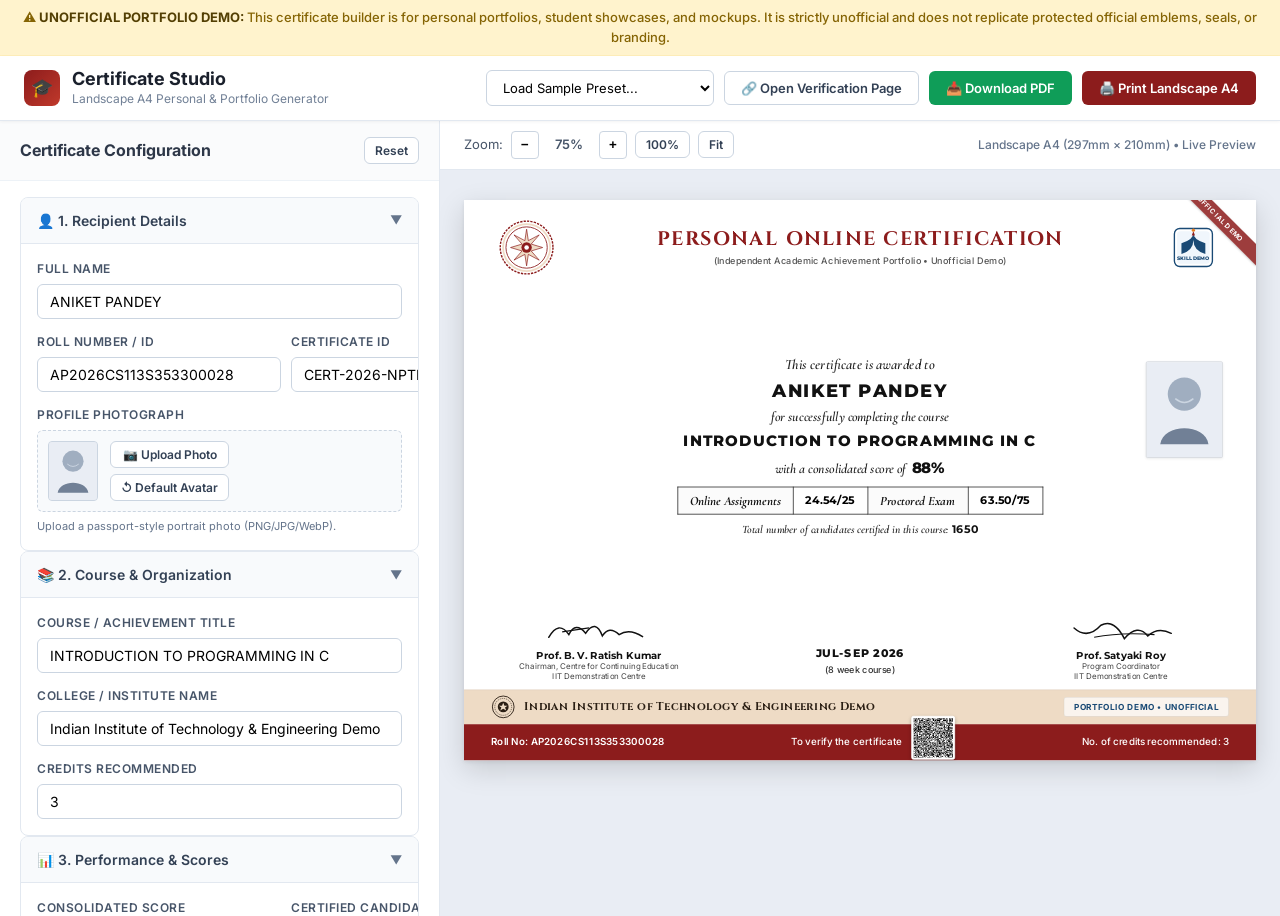
<file: index.html>
<!DOCTYPE html>
<html lang="en">
<head>
  <meta charset="UTF-8">
  <meta name="viewport" content="width=device-width, initial-scale=1.0">
  <title>Certificate Studio - Landscape A4 Personal Certificate Generator</title>
  <link rel="stylesheet" href="style.css">
  <!-- Bundled local libraries for zero external dependencies -->
  <script src="qrcode.min.js"></script>
  <script src="html2pdf.bundle.min.js"></script>
</head>
<body>

  <!-- Top Disclaimer Notice -->
  <div class="disclaimer-banner no-print">
    <span>⚠️ <strong>UNOFFICIAL PORTFOLIO DEMO:</strong> This certificate builder is for personal portfolios, student showcases, and mockups. It is strictly unofficial and does not replicate protected official emblems, seals, or branding.</span>
  </div>

  <!-- App Navigation Bar -->
  <header class="app-navbar no-print">
    <div class="brand-wrapper">
      <div class="brand-icon">🎓</div>
      <div>
        <h1 class="brand-title">Certificate Studio</h1>
        <p class="brand-subtitle">Landscape A4 Personal & Portfolio Generator</p>
      </div>
    </div>

    <div class="nav-actions">
      <select id="presetSelector" class="form-control" style="width: auto; font-size: 13px;" title="Load sample preset courses">
        <option value="" disabled selected>Load Sample Preset...</option>
        <option value="c_prog">Programming in C</option>
        <option value="data_science">Python & Machine Learning</option>
        <option value="cloud_computing">Cloud Architecture & DevOps</option>
      </select>

      <button id="openVerifyPageBtn" class="btn btn-secondary" title="Preview public verification page">
        <span>🔗 Open Verification Page</span>
      </button>

      <button id="downloadPdfBtn" class="btn btn-success" title="Download high resolution Landscape A4 PDF">
        <span>📥 Download PDF</span>
      </button>

      <button id="printCertBtn" class="btn btn-primary" title="Print in Landscape A4 layout">
        <span>🖨️ Print Landscape A4</span>
      </button>
    </div>
  </header>

  <!-- Workspace Container -->
  <main class="workspace-container">
    
    <!-- Left Sidebar: Configuration Controls -->
    <aside class="editor-sidebar no-print">
      <div class="sidebar-header">
        <h2>Certificate Configuration</h2>
        <button id="resetDefaultsBtn" class="btn btn-sm btn-secondary" title="Reset all fields to placeholders">Reset</button>
      </div>

      <div class="sidebar-content">
        <form id="certConfigForm" onsubmit="return false;">

          <!-- 1. Recipient Information -->
          <div class="accordion-group">
            <div class="accordion-title">
              <span>👤 1. Recipient Details</span>
              <span class="icon-chevron">▼</span>
            </div>
            <div class="accordion-body">
              <div class="form-group">
                <label for="fullName">Full Name</label>
                <input type="text" id="fullName" class="form-control" placeholder="e.g. ANIKET PANDEY" required>
              </div>

              <div class="form-row">
                <div class="form-group">
                  <label for="rollNo">Roll Number / ID</label>
                  <input type="text" id="rollNo" class="form-control" placeholder="e.g. AP2026CS113S353300028">
                </div>
                <div class="form-group">
                  <label for="certId">Certificate ID</label>
                  <input type="text" id="certId" class="form-control" placeholder="e.g. CERT-2026-NPTEL-98234">
                </div>
              </div>

              <div class="form-group">
                <label>Profile Photograph</label>
                <div class="photo-uploader">
                  <img id="photoThumbnail" class="photo-preview-thumbnail" alt="Thumb" src="">
                  <div class="photo-upload-actions">
                    <input type="file" id="photoFileInput" accept="image/*" style="display: none;">
                    <button type="button" class="btn btn-sm btn-secondary" onclick="document.getElementById('photoFileInput').click();">
                      📷 Upload Photo
                    </button>
                    <button type="button" id="resetPhotoBtn" class="btn btn-sm btn-secondary">
                      ↺ Default Avatar
                    </button>
                  </div>
                </div>
                <span class="form-hint">Upload a passport-style portrait photo (PNG/JPG/WebP).</span>
              </div>
            </div>
          </div>

          <!-- 2. Course & Organization -->
          <div class="accordion-group">
            <div class="accordion-title">
              <span>📚 2. Course & Organization</span>
              <span class="icon-chevron">▼</span>
            </div>
            <div class="accordion-body">
              <div class="form-group">
                <label for="courseTitle">Course / Achievement Title</label>
                <input type="text" id="courseTitle" class="form-control" placeholder="e.g. INTRODUCTION TO PROGRAMMING IN C">
              </div>

              <div class="form-group">
                <label for="collegeName">College / Institute Name</label>
                <input type="text" id="collegeName" class="form-control" placeholder="e.g. Indian Institute of Technology & Engineering Demo">
              </div>

              <div class="form-group">
                <label for="credits">Credits Recommended</label>
                <input type="text" id="credits" class="form-control" placeholder="e.g. 3">
              </div>
            </div>
          </div>

          <!-- 3. Performance & Evaluation -->
          <div class="accordion-group">
            <div class="accordion-title">
              <span>📊 3. Performance & Scores</span>
              <span class="icon-chevron">▼</span>
            </div>
            <div class="accordion-body">
              <div class="form-row">
                <div class="form-group">
                  <label for="score">Consolidated Score</label>
                  <input type="text" id="score" class="form-control" placeholder="e.g. 88%">
                </div>
                <div class="form-group">
                  <label for="certifiedCount">Certified Candidates</label>
                  <input type="text" id="certifiedCount" class="form-control" placeholder="e.g. 1650">
                </div>
              </div>

              <div class="form-row">
                <div class="form-group">
                  <label for="assignmentScore">Assignments Score</label>
                  <input type="text" id="assignmentScore" class="form-control" placeholder="e.g. 24.54/25">
                </div>
                <div class="form-group">
                  <label for="examScore">Proctored Exam Score</label>
                  <input type="text" id="examScore" class="form-control" placeholder="e.g. 63.50/75">
                </div>
              </div>
            </div>
          </div>

          <!-- 4. Session & Dates -->
          <div class="accordion-group">
            <div class="accordion-title">
              <span>📅 4. Session & Duration</span>
              <span class="icon-chevron">▼</span>
            </div>
            <div class="accordion-body">
              <div class="form-row">
                <div class="form-group">
                  <label for="sessionPeriod">Session Term</label>
                  <input type="text" id="sessionPeriod" class="form-control" placeholder="e.g. JUL-SEP 2026">
                </div>
                <div class="form-group">
                  <label for="sessionDuration">Course Duration</label>
                  <input type="text" id="sessionDuration" class="form-control" placeholder="e.g. (8 week course)">
                </div>
              </div>
            </div>
          </div>

          <!-- 5. Signatories -->
          <div class="accordion-group collapsed">
            <div class="accordion-title">
              <span>✍️ 5. Authorities & Signatures</span>
              <span class="icon-chevron">▼</span>
            </div>
            <div class="accordion-body">
              <div class="form-group">
                <label>Signatory 1 (Left: Course Mentor / Lead)</label>
                <input type="text" id="sig1Name" class="form-control" placeholder="Name" style="margin-bottom: 6px;">
                <input type="text" id="sig1Title" class="form-control" placeholder="Title" style="margin-bottom: 6px;">
                <input type="text" id="sig1Inst" class="form-control" placeholder="Department / Centre">
              </div>

              <div class="form-group" style="margin-top: 10px;">
                <label>Signatory 2 (Right: Academic Coordinator)</label>
                <input type="text" id="sig2Name" class="form-control" placeholder="Name" style="margin-bottom: 6px;">
                <input type="text" id="sig2Title" class="form-control" placeholder="Title" style="margin-bottom: 6px;">
                <input type="text" id="sig2Inst" class="form-control" placeholder="Department / Centre">
              </div>
            </div>
          </div>

          <!-- 6. QR Code & Public Hosted URL -->
          <div class="accordion-group">
            <div class="accordion-title">
              <span>📱 6. QR Code & Public Hosted Link</span>
              <span class="icon-chevron">▼</span>
            </div>
            <div class="accordion-body">
              <div class="form-group">
                <label for="targetUrl">Deployed HTTPS URL</label>
                <input type="url" id="targetUrl" class="form-control" placeholder="https://aniketpandey9570.github.io/nptel/certificate.html">
                <span class="form-hint">Enter your hosted GitHub Pages URL. The QR code dynamically encodes this target so phone cameras open your real certificate online.</span>
              </div>

              <div style="background: #f8fafc; padding: 12px; border-radius: 6px; border: 1px solid #e2e8f0; display: flex; flex-direction: column; gap: 8px;">
                <div style="font-size: 11px; font-weight: 700; color: #475569; text-transform: uppercase;">Current Verification Link:</div>
                <a id="qrLinkPreview" href="#" target="_blank" style="font-size: 11px; color: var(--accent-blue); word-break: break-all; line-height: 1.4;"></a>
                <div style="display: flex; gap: 8px; margin-top: 4px;">
                  <button type="button" id="copyLinkBtn" class="btn btn-sm btn-secondary" style="flex: 1;">
                    📋 Copy Link
                  </button>
                </div>
              </div>
            </div>
          </div>

        </form>
      </div>
    </aside>

    <!-- Main Preview Area -->
    <section class="preview-workspace">
      
      <!-- Toolbar -->
      <div class="preview-toolbar no-print">
        <div class="zoom-controls">
          <span>Zoom:</span>
          <button id="zoomOutBtn" class="zoom-btn" title="Zoom Out">−</button>
          <span id="zoomLevelDisplay" style="min-width: 44px; text-align: center; font-weight: 600;">100%</span>
          <button id="zoomInBtn" class="zoom-btn" title="Zoom In">+</button>
          <button id="zoomResetBtn" class="btn btn-sm btn-secondary" title="100% Zoom">100%</button>
          <button id="zoomFitBtn" class="btn btn-sm btn-secondary" title="Fit to Screen">Fit</button>
        </div>

        <div style="font-size: 12px; color: #64748b; font-weight: 500;">
          Landscape A4 (297mm × 210mm) • Live Preview
        </div>
      </div>

      <!-- Stage with Scalable Certificate -->
      <div class="preview-stage">
        <div id="certScaleWrapper" class="cert-scale-wrapper">
          
          <!-- ==========================================
               THE EXACT LANDSCAPE A4 CERTIFICATE CARD
               ========================================== -->
          <article id="certificateCard" class="certificate-card">
            
            <!-- Diagonal Demo Ribbon -->
            <div class="cert-demo-badge">UNOFFICIAL DEMO</div>

            <!-- Main Certificate Body -->
            <div class="cert-body">

              <!-- 1. Header with Logos & Title -->
              <header class="cert-header">
                <!-- Left Custom Academic Crest (SVG) -->
                <div class="cert-logo-left">
                  <svg viewBox="0 0 100 100" width="76" height="76" aria-label="Academic Laurel Crest">
                    <circle cx="50" cy="50" r="46" fill="none" stroke="#8c1c1c" stroke-width="2.5" stroke-dasharray="4 2"/>
                    <circle cx="50" cy="50" r="41" fill="none" stroke="#eedbc5" stroke-width="3"/>
                    <circle cx="50" cy="50" r="36" fill="#ffffff" stroke="#8c1c1c" stroke-width="1.5"/>
                    <!-- Starburst petals -->
                    <g fill="#eedbc5" stroke="#8c1c1c" stroke-width="1.2">
                      <polygon points="50,18 53,38 72,28 58,44 78,50 58,56 72,72 53,62 50,82 47,62 28,72 42,56 22,50 42,44 28,28 47,38" />
                    </g>
                    <!-- Center atom / node -->
                    <circle cx="50" cy="50" r="9" fill="#8c1c1c"/>
                    <circle cx="50" cy="50" r="4" fill="#ffffff"/>
                  </svg>
                </div>

                <!-- Center Title & Subtitle -->
                <div class="cert-header-text">
                  <h1 class="cert-main-title">PERSONAL ONLINE CERTIFICATION</h1>
                  <p class="cert-main-subtitle">(Independent Academic Achievement Portfolio • Unofficial Demo)</p>
                </div>

                <!-- Right Custom Learning Badge (SVG) -->
                <div class="cert-logo-right">
                  <svg viewBox="0 0 100 100" width="72" height="72" aria-label="Skill Achievement Badge">
                    <rect x="15" y="15" width="70" height="70" rx="10" fill="#ffffff" stroke="#1a4a75" stroke-width="2.5"/>
                    <rect x="20" y="20" width="60" height="60" rx="6" fill="#f0f6fc"/>
                    <!-- Open book & torch motif -->
                    <path d="M28 62 Q 50 55 50 36 Q 50 55 72 62 L 72 42 Q 50 35 50 24 Q 50 35 28 42 Z" fill="#1a4a75"/>
                    <path d="M50 20 L 53 28 L 47 28 Z" fill="#8c1c1c"/>
                    <circle cx="50" cy="18" r="3" fill="#e67e22"/>
                    <!-- Badge label -->
                    <text x="50" y="73" font-family="'Montserrat', sans-serif" font-size="9" font-weight="800" fill="#1a4a75" text-anchor="middle">SKILL DEMO</text>
                  </svg>
                </div>
              </header>

              <!-- 2. Candidate & Course Area -->
              <section class="cert-content-area">
                <div class="cert-text-column">
                  
                  <div class="phrase-awarded">This certificate is awarded to</div>
                  
                  <div id="certFullName" class="candidate-name">ANIKET PANDEY</div>
                  
                  <div class="phrase-completing">for successfully completing the course</div>
                  
                  <div id="certCourseTitle" class="course-title">INTRODUCTION TO PROGRAMMING IN C</div>
                  
                  <div class="phrase-score">
                    with a consolidated score of <span id="certScore" class="score-bold">88%</span>
                  </div>

                  <!-- Score Breakdown Table -->
                  <div class="cert-score-table-wrapper">
                    <table class="cert-score-table">
                      <tbody>
                        <tr>
                          <td class="label-cell">Online Assignments</td>
                          <td class="value-cell" id="certAssignmentScore">24.54/25</td>
                          <td class="label-cell">Proctored Exam</td>
                          <td class="value-cell" id="certExamScore">63.50/75</td>
                        </tr>
                      </tbody>
                    </table>
                  </div>

                  <!-- Certified Candidates -->
                  <div class="certified-count">
                    Total number of candidates certified in this course: <span id="certCertifiedCount" class="count-bold">1650</span>
                  </div>

                </div>

                <!-- Right Candidate Photo -->
                <div class="cert-photo-container">
                  <img id="certPhoto" class="cert-photo-img" src="" alt="Candidate Portrait">
                </div>
              </section>

              <!-- 3. Signatures & Session Area -->
              <section class="cert-signatures-section">
                
                <!-- Left Signatory -->
                <div class="signatory-block">
                  <div class="signatory-sig">
                    <!-- Smooth handwritten signature vector -->
                    <svg viewBox="0 0 180 50" width="160" height="46">
                      <path d="M 15 36 Q 30 10 45 32 Q 55 12 70 30 Q 85 8 95 34 Q 105 18 120 32 Q 135 22 155 35" fill="none" stroke="#111111" stroke-width="2.2" stroke-linecap="round"/>
                      <path d="M 35 28 L 75 22" fill="none" stroke="#111111" stroke-width="1.8"/>
                    </svg>
                  </div>
                  <div id="certSig1Name" class="signatory-name">Prof. B. V. Ratish Kumar</div>
                  <div id="certSig1Title" class="signatory-title">Chairman, Centre for Continuing Education</div>
                  <div id="certSig1Inst" class="signatory-inst">IIT Demonstration Centre</div>
                </div>

                <!-- Center Session Details -->
                <div class="session-block">
                  <div id="certSessionPeriod" class="session-period">JUL-SEP 2026</div>
                  <div id="certSessionDuration" class="session-duration">(8 week course)</div>
                </div>

                <!-- Right Signatory -->
                <div class="signatory-block">
                  <div class="signatory-sig">
                    <!-- Smooth handwritten signature vector -->
                    <svg viewBox="0 0 180 50" width="160" height="46">
                      <path d="M 20 22 Q 40 40 60 18 Q 80 8 95 38 Q 115 15 130 34 Q 145 20 165 30" fill="none" stroke="#111111" stroke-width="2.2" stroke-linecap="round"/>
                      <path d="M 50 36 Q 90 28 140 32" fill="none" stroke="#111111" stroke-width="1.6"/>
                    </svg>
                  </div>
                  <div id="certSig2Name" class="signatory-name">Prof. Satyaki Roy</div>
                  <div id="certSig2Title" class="signatory-title">Program Coordinator</div>
                  <div id="certSig2Inst" class="signatory-inst">IIT Demonstration Centre</div>
                </div>

              </section>

            </div>

            <!-- 4. Tan / Beige Institution Band -->
            <div class="cert-band-institution">
              <div class="inst-left">
                <div class="inst-seal">
                  <!-- Custom Seal SVG -->
                  <svg viewBox="0 0 40 40" width="32" height="32">
                    <circle cx="20" cy="20" r="18" fill="none" stroke="#2b1f14" stroke-width="1.5"/>
                    <circle cx="20" cy="20" r="14" fill="none" stroke="#2b1f14" stroke-width="1" stroke-dasharray="2 1.5"/>
                    <circle cx="20" cy="20" r="9" fill="#2b1f14"/>
                    <polygon points="20,13 22,18 27,18 23,21 25,26 20,23 15,26 17,21 13,18 18,18" fill="#eedbc5"/>
                  </svg>
                </div>
                <div id="certCollegeName" class="inst-name">Indian Institute of Technology & Engineering Demo</div>
              </div>

              <div class="inst-badge-right">
                <span class="inst-badge-text">PORTFOLIO DEMO • UNOFFICIAL</span>
              </div>
            </div>

            <!-- 5. Deep Maroon / Crimson Footer Band -->
            <footer class="cert-band-footer">
              <div id="certRollNo" class="footer-left-roll">Roll No: AP2026CS113S353300028</div>

              <div class="footer-center-qr-group">
                <span class="verify-label">To verify the certificate</span>
                <!-- High-contrast real QR Code -->
                <div id="certQrCode" class="qr-code-box" title="Scan to verify online"></div>
              </div>

              <div id="certCredits" class="footer-right-credits">No. of credits recommended: 3</div>
            </footer>

          </article>
          <!-- END CERTIFICATE CARD -->

        </div>
      </div>

    </section>

  </main>

  <!-- Modal for inspecting QR Code & link -->
  <div id="qrModal" class="modal-overlay no-print">
    <div class="modal-card">
      <div class="modal-header">
        <h3>Public Verification Link & QR Code</h3>
        <button id="modalCloseBtn" class="modal-close-btn">&times;</button>
      </div>
      <div class="modal-body">
        <p style="font-size: 13px; color: #475569;">
          This real QR code encodes the public HTTPS URL to your hosted certificate webpage. When scanned using any smartphone camera, it opens your verified certificate online.
        </p>
        <div style="background: #f1f5f9; padding: 10px; border-radius: 6px; font-size: 12px; word-break: break-all; font-family: monospace;">
          <span id="modalUrlDisplay"></span>
        </div>
        <p style="font-size: 12px; color: #059669; font-weight: 600;">
          ✓ Fully printable on Landscape A4 with high contrast (300 DPI ready).
        </p>
      </div>
    </div>
  </div>

  <script src="script.js"></script>
</body>
</html>
</file>
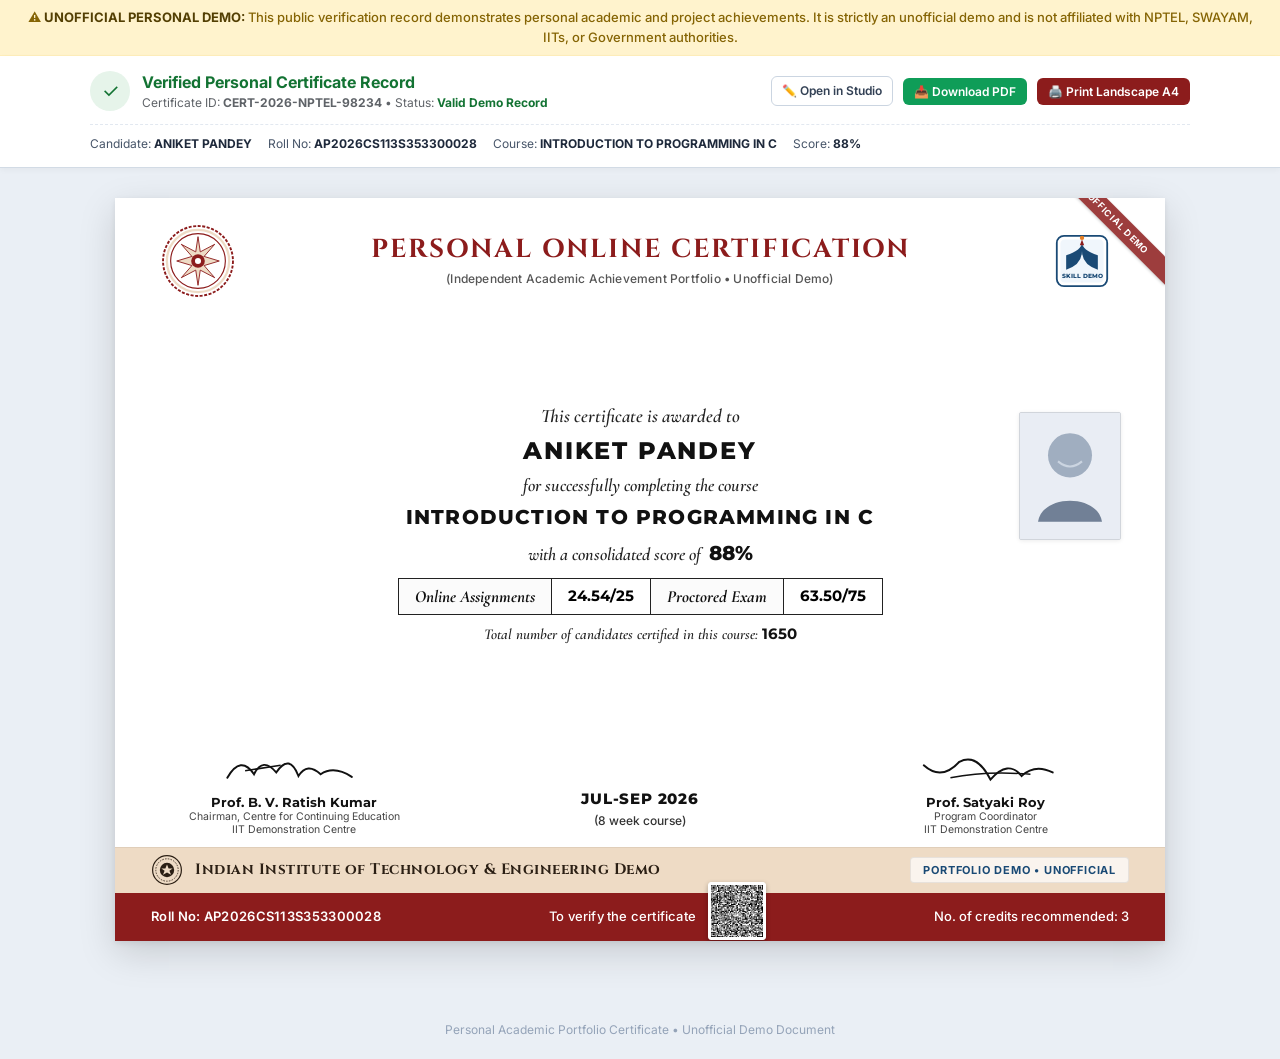
<file: certificate.html>
<!DOCTYPE html>
<html lang="en">
<head>
  <meta charset="UTF-8">
  <meta name="viewport" content="width=device-width, initial-scale=1.0">
  <title>Certificate Verification - Academic Portfolio Record</title>
  <link rel="stylesheet" href="style.css">
  <!-- Bundled local libraries for zero external dependencies -->
  <script src="qrcode.min.js"></script>
  <script src="html2pdf.bundle.min.js"></script>
</head>
<body class="standalone-body">

  <!-- Disclaimer Banner -->
  <div class="disclaimer-banner no-print">
    <span>⚠️ <strong>UNOFFICIAL PERSONAL DEMO:</strong> This public verification record demonstrates personal academic and project achievements. It is strictly an unofficial demo and is not affiliated with NPTEL, SWAYAM, IITs, or Government authorities.</span>
  </div>

  <!-- Verification Header Bar -->
  <header class="verification-banner no-print">
    <div class="verification-status-row">
      
      <div class="status-indicator">
        <div class="status-badge-icon">✓</div>
        <div>
          <h2 class="status-title">Verified Personal Certificate Record</h2>
          <p class="status-subtitle">
            Certificate ID: <strong id="metaCertId">CERT-2026-NPTEL-98234</strong> • Status: <span style="color:#137333; font-weight:700;">Valid Demo Record</span>
          </p>
        </div>
      </div>

      <div style="display: flex; gap: 10px; align-items: center; flex-wrap: wrap;">
        <a href="index.html" class="btn btn-secondary btn-sm" title="Open the certificate editor">
          <span>✏️ Open in Studio</span>
        </a>
        <button id="standaloneDownloadBtn" class="btn btn-success btn-sm" title="Download Landscape A4 PDF">
          <span>📥 Download PDF</span>
        </button>
        <button id="standalonePrintBtn" class="btn btn-primary btn-sm" title="Print in Landscape A4 layout">
          <span>🖨️ Print Landscape A4</span>
        </button>
      </div>

    </div>

    <!-- Quick Meta Information Pills -->
    <div style="max-width: 1100px; margin: 12px auto 0 auto; display: flex; gap: 16px; flex-wrap: wrap; font-size: 12px; color: #475569; padding-top: 10px; border-top: 1px dashed #e2e8f0;">
      <div>Candidate: <strong id="metaFullName" style="color:#1e293b;">ANIKET PANDEY</strong></div>
      <div>Roll No: <strong id="metaRollNo" style="color:#1e293b;">AP2026CS113S353300028</strong></div>
      <div>Course: <strong id="metaCourse" style="color:#1e293b;">INTRODUCTION TO PROGRAMMING IN C</strong></div>
      <div>Score: <strong id="metaScore" style="color:#1e293b;">88%</strong></div>
    </div>
  </header>

  <!-- Certificate Viewport -->
  <main class="standalone-cert-viewport">
    <div id="certScaleWrapper" class="cert-scale-wrapper">
      
      <!-- ==========================================
           THE EXACT LANDSCAPE A4 CERTIFICATE CARD
           ========================================== -->
      <article id="certificateCard" class="certificate-card">
        
        <!-- Diagonal Demo Ribbon -->
        <div class="cert-demo-badge">UNOFFICIAL DEMO</div>

        <!-- Main Certificate Body -->
        <div class="cert-body">

          <!-- 1. Header with Logos & Title -->
          <header class="cert-header">
            <!-- Left Custom Academic Crest (SVG) -->
            <div class="cert-logo-left">
              <svg viewBox="0 0 100 100" width="76" height="76" aria-label="Academic Laurel Crest">
                <circle cx="50" cy="50" r="46" fill="none" stroke="#8c1c1c" stroke-width="2.5" stroke-dasharray="4 2"/>
                <circle cx="50" cy="50" r="41" fill="none" stroke="#eedbc5" stroke-width="3"/>
                <circle cx="50" cy="50" r="36" fill="#ffffff" stroke="#8c1c1c" stroke-width="1.5"/>
                <g fill="#eedbc5" stroke="#8c1c1c" stroke-width="1.2">
                  <polygon points="50,18 53,38 72,28 58,44 78,50 58,56 72,72 53,62 50,82 47,62 28,72 42,56 22,50 42,44 28,28 47,38" />
                </g>
                <circle cx="50" cy="50" r="9" fill="#8c1c1c"/>
                <circle cx="50" cy="50" r="4" fill="#ffffff"/>
              </svg>
            </div>

            <!-- Center Title & Subtitle -->
            <div class="cert-header-text">
              <h1 class="cert-main-title">PERSONAL ONLINE CERTIFICATION</h1>
              <p class="cert-main-subtitle">(Independent Academic Achievement Portfolio • Unofficial Demo)</p>
            </div>

            <!-- Right Custom Learning Badge (SVG) -->
            <div class="cert-logo-right">
              <svg viewBox="0 0 100 100" width="72" height="72" aria-label="Skill Achievement Badge">
                <rect x="15" y="15" width="70" height="70" rx="10" fill="#ffffff" stroke="#1a4a75" stroke-width="2.5"/>
                <rect x="20" y="20" width="60" height="60" rx="6" fill="#f0f6fc"/>
                <path d="M28 62 Q 50 55 50 36 Q 50 55 72 62 L 72 42 Q 50 35 50 24 Q 50 35 28 42 Z" fill="#1a4a75"/>
                <path d="M50 20 L 53 28 L 47 28 Z" fill="#8c1c1c"/>
                <circle cx="50" cy="18" r="3" fill="#e67e22"/>
                <text x="50" y="73" font-family="'Montserrat', sans-serif" font-size="9" font-weight="800" fill="#1a4a75" text-anchor="middle">SKILL DEMO</text>
              </svg>
            </div>
          </header>

          <!-- 2. Candidate & Course Area -->
          <section class="cert-content-area">
            <div class="cert-text-column">
              
              <div class="phrase-awarded">This certificate is awarded to</div>
              
              <div id="certFullName" class="candidate-name">ANIKET PANDEY</div>
              
              <div class="phrase-completing">for successfully completing the course</div>
              
              <div id="certCourseTitle" class="course-title">INTRODUCTION TO PROGRAMMING IN C</div>
              
              <div class="phrase-score">
                with a consolidated score of <span id="certScore" class="score-bold">88%</span>
              </div>

              <!-- Score Breakdown Table -->
              <div class="cert-score-table-wrapper">
                <table class="cert-score-table">
                  <tbody>
                    <tr>
                      <td class="label-cell">Online Assignments</td>
                      <td class="value-cell" id="certAssignmentScore">24.54/25</td>
                      <td class="label-cell">Proctored Exam</td>
                      <td class="value-cell" id="certExamScore">63.50/75</td>
                    </tr>
                  </tbody>
                </table>
              </div>

              <!-- Certified Candidates -->
              <div class="certified-count">
                Total number of candidates certified in this course: <span id="certCertifiedCount" class="count-bold">1650</span>
              </div>

            </div>

            <!-- Right Candidate Photo -->
            <div class="cert-photo-container">
              <img id="certPhoto" class="cert-photo-img" src="" alt="Candidate Portrait">
            </div>
          </section>

          <!-- 3. Signatures & Session Area -->
          <section class="cert-signatures-section">
            
            <!-- Left Signatory -->
            <div class="signatory-block">
              <div class="signatory-sig">
                <svg viewBox="0 0 180 50" width="160" height="46">
                  <path d="M 15 36 Q 30 10 45 32 Q 55 12 70 30 Q 85 8 95 34 Q 105 18 120 32 Q 135 22 155 35" fill="none" stroke="#111111" stroke-width="2.2" stroke-linecap="round"/>
                  <path d="M 35 28 L 75 22" fill="none" stroke="#111111" stroke-width="1.8"/>
                </svg>
              </div>
              <div id="certSig1Name" class="signatory-name">Prof. B. V. Ratish Kumar</div>
              <div id="certSig1Title" class="signatory-title">Chairman, Centre for Continuing Education</div>
              <div id="certSig1Inst" class="signatory-inst">IIT Demonstration Centre</div>
            </div>

            <!-- Center Session Details -->
            <div class="session-block">
              <div id="certSessionPeriod" class="session-period">JUL-SEP 2026</div>
              <div id="certSessionDuration" class="session-duration">(8 week course)</div>
            </div>

            <!-- Right Signatory -->
            <div class="signatory-block">
              <div class="signatory-sig">
                <svg viewBox="0 0 180 50" width="160" height="46">
                  <path d="M 20 22 Q 40 40 60 18 Q 80 8 95 38 Q 115 15 130 34 Q 145 20 165 30" fill="none" stroke="#111111" stroke-width="2.2" stroke-linecap="round"/>
                  <path d="M 50 36 Q 90 28 140 32" fill="none" stroke="#111111" stroke-width="1.6"/>
                </svg>
              </div>
              <div id="certSig2Name" class="signatory-name">Prof. Satyaki Roy</div>
              <div id="certSig2Title" class="signatory-title">Program Coordinator</div>
              <div id="certSig2Inst" class="signatory-inst">IIT Demonstration Centre</div>
            </div>

          </section>

        </div>

        <!-- 4. Tan / Beige Institution Band -->
        <div class="cert-band-institution">
          <div class="inst-left">
            <div class="inst-seal">
              <svg viewBox="0 0 40 40" width="32" height="32">
                <circle cx="20" cy="20" r="18" fill="none" stroke="#2b1f14" stroke-width="1.5"/>
                <circle cx="20" cy="20" r="14" fill="none" stroke="#2b1f14" stroke-width="1" stroke-dasharray="2 1.5"/>
                <circle cx="20" cy="20" r="9" fill="#2b1f14"/>
                <polygon points="20,13 22,18 27,18 23,21 25,26 20,23 15,26 17,21 13,18 18,18" fill="#eedbc5"/>
              </svg>
            </div>
            <div id="certCollegeName" class="inst-name">Indian Institute of Technology & Engineering Demo</div>
          </div>

          <div class="inst-badge-right">
            <span class="inst-badge-text">PORTFOLIO DEMO • UNOFFICIAL</span>
          </div>
        </div>

        <!-- 5. Deep Maroon / Crimson Footer Band -->
        <footer class="cert-band-footer">
          <div id="certRollNo" class="footer-left-roll">Roll No: AP2026CS113S353300028</div>

          <div class="footer-center-qr-group">
            <span class="verify-label">To verify the certificate</span>
            <div id="certQrCode" class="qr-code-box"></div>
          </div>

          <div id="certCredits" class="footer-right-credits">No. of credits recommended: 3</div>
        </footer>

      </article>

    </div>
  </main>

  <footer class="footer-credit-note no-print" style="text-align: center; padding: 20px; font-size: 12px; color: #94a3b8;">
    Personal Academic Portfolio Certificate • Unofficial Demo Document
  </footer>

  <script src="script.js"></script>
</body>
</html>
</file>
<file: style.css>
/* ==========================================================================
   Certificate Studio & Landscape A4 Certificate Stylesheet
   Designed for Unofficial Personal Portfolio / Demo Certificates
   ========================================================================== */

@import url('https://fonts.googleapis.com/css2?family=Cinzel:wght@600;700;800&family=Cormorant+Garamond:ital,wght@1,500;1,600;1,700&family=Montserrat:wght@400;500;600;700;800&family=Inter:wght@400;500;600;700&display=swap');

:root {
  --primary-maroon: #8c1c1c;
  --maroon-dark: #6e1212;
  --maroon-light: #ab2828;
  --band-tan: #eedbc5;
  --band-tan-light: #f7ede0;
  --text-dark: #1f1f1f;
  --text-muted: #555555;
  --border-dark: #222222;
  --bg-app: #f1f4f9;
  --bg-surface: #ffffff;
  --accent-blue: #1a73e8;
  --accent-green: #0f9d58;
  --sidebar-width: 440px;
  --cert-width: 1050px;
  --cert-height: 742.5px; /* 1050 / 1.4142 Landscape A4 ratio */
}

*, *::before, *::after {
  box-sizing: border-box;
  margin: 0;
  padding: 0;
}

body {
  font-family: 'Inter', -apple-system, BlinkMacSystemFont, "Segoe UI", Roboto, sans-serif;
  background-color: var(--bg-app);
  color: var(--text-dark);
  line-height: 1.5;
  -webkit-font-smoothing: antialiased;
}

/* --------------------------------------------------------------------------
   App Header & Disclaimer Bar
   -------------------------------------------------------------------------- */
.disclaimer-banner {
  background: #fff3cd;
  color: #856404;
  border-bottom: 1px solid #ffeeba;
  padding: 8px 16px;
  font-size: 13px;
  text-align: center;
  display: flex;
  align-items: center;
  justify-content: center;
  gap: 8px;
  font-weight: 500;
}
.disclaimer-banner strong {
  color: #533f03;
}

.app-navbar {
  background: #ffffff;
  border-bottom: 1px solid #e2e8f0;
  padding: 12px 24px;
  display: flex;
  align-items: center;
  justify-content: space-between;
  position: sticky;
  top: 0;
  z-index: 50;
  box-shadow: 0 1px 3px rgba(0,0,0,0.05);
}

.brand-wrapper {
  display: flex;
  align-items: center;
  gap: 12px;
}
.brand-icon {
  width: 36px;
  height: 36px;
  background: linear-gradient(135deg, var(--primary-maroon), #c0392b);
  border-radius: 8px;
  display: flex;
  align-items: center;
  justify-content: center;
  color: white;
  font-weight: 800;
  font-size: 18px;
}
.brand-title {
  font-size: 18px;
  font-weight: 700;
  color: #1a202c;
  line-height: 1.2;
}
.brand-subtitle {
  font-size: 12px;
  color: #718096;
}

.nav-actions {
  display: flex;
  align-items: center;
  gap: 10px;
}

/* --------------------------------------------------------------------------
   Main Workspace Layout
   -------------------------------------------------------------------------- */
.workspace-container {
  display: flex;
  height: calc(100vh - 105px);
  overflow: hidden;
}

/* Sidebar Editor */
.editor-sidebar {
  width: var(--sidebar-width);
  min-width: 380px;
  max-width: 500px;
  background: #ffffff;
  border-right: 1px solid #e2e8f0;
  height: 100%;
  overflow-y: auto;
  display: flex;
  flex-direction: column;
}

.sidebar-header {
  padding: 16px 20px;
  border-bottom: 1px solid #edf2f7;
  display: flex;
  justify-content: space-between;
  align-items: center;
  background: #fafbfc;
}
.sidebar-header h2 {
  font-size: 16px;
  font-weight: 700;
  color: #2d3748;
}

.sidebar-content {
  padding: 16px 20px 80px 20px;
  display: flex;
  flex-direction: column;
  gap: 20px;
}

.accordion-group {
  border: 1px solid #e2e8f0;
  border-radius: 8px;
  background: #ffffff;
  overflow: hidden;
}

.accordion-title {
  padding: 12px 16px;
  background: #f8fafc;
  font-size: 14px;
  font-weight: 600;
  color: #334155;
  cursor: pointer;
  display: flex;
  justify-content: space-between;
  align-items: center;
  user-select: none;
  border-bottom: 1px solid #e2e8f0;
}
.accordion-title:hover {
  background: #f1f5f9;
}
.accordion-title .icon-chevron {
  transition: transform 0.2s ease;
  font-size: 12px;
  color: #64748b;
}
.accordion-group.collapsed .accordion-body {
  display: none;
}
.accordion-group.collapsed .icon-chevron {
  transform: rotate(-90deg);
}

.accordion-body {
  padding: 16px;
  display: flex;
  flex-direction: column;
  gap: 14px;
}

.form-group {
  display: flex;
  flex-direction: column;
  gap: 6px;
}
.form-group label {
  font-size: 12px;
  font-weight: 600;
  color: #475569;
  text-transform: uppercase;
  letter-spacing: 0.5px;
}
.form-control {
  padding: 8px 12px;
  border: 1px solid #cbd5e1;
  border-radius: 6px;
  font-size: 14px;
  font-family: inherit;
  transition: border-color 0.15s, box-shadow 0.15s;
  background: #ffffff;
}
.form-control:focus {
  outline: none;
  border-color: var(--accent-blue);
  box-shadow: 0 0 0 3px rgba(26,115,232,0.15);
}
.form-hint {
  font-size: 11px;
  color: #64748b;
}

.form-row {
  display: grid;
  grid-template-columns: 1fr 1fr;
  gap: 10px;
}

/* Photo upload area */
.photo-uploader {
  display: flex;
  gap: 12px;
  align-items: center;
  background: #f8fafc;
  padding: 10px;
  border-radius: 6px;
  border: 1px dashed #cbd5e1;
}
.photo-preview-thumbnail {
  width: 50px;
  height: 60px;
  object-fit: cover;
  border-radius: 4px;
  border: 1px solid #cbd5e1;
  background: #e2e8f0;
}
.photo-upload-actions {
  display: flex;
  flex-direction: column;
  gap: 6px;
}

/* Buttons */
.btn {
  display: inline-flex;
  align-items: center;
  justify-content: center;
  gap: 8px;
  padding: 8px 16px;
  font-size: 13px;
  font-weight: 600;
  border-radius: 6px;
  border: 1px solid transparent;
  cursor: pointer;
  transition: all 0.15s ease;
  text-decoration: none;
  font-family: inherit;
}
.btn-sm {
  padding: 5px 10px;
  font-size: 12px;
}
.btn-primary {
  background: var(--primary-maroon);
  color: #ffffff;
}
.btn-primary:hover {
  background: var(--maroon-dark);
}
.btn-secondary {
  background: #ffffff;
  border-color: #cbd5e1;
  color: #334155;
}
.btn-secondary:hover {
  background: #f1f5f9;
  border-color: #94a3b8;
}
.btn-outline-primary {
  background: transparent;
  border-color: var(--primary-maroon);
  color: var(--primary-maroon);
}
.btn-outline-primary:hover {
  background: #fdf2f2;
}
.btn-success {
  background: var(--accent-green);
  color: white;
}
.btn-success:hover {
  background: #0b8043;
}

/* --------------------------------------------------------------------------
   Preview Workspace Stage
   -------------------------------------------------------------------------- */
.preview-workspace {
  flex: 1;
  height: 100%;
  display: flex;
  flex-direction: column;
  background: #e9edf4;
  overflow: hidden;
  position: relative;
}

.preview-toolbar {
  padding: 10px 24px;
  background: #ffffff;
  border-bottom: 1px solid #e2e8f0;
  display: flex;
  align-items: center;
  justify-content: space-between;
  flex-shrink: 0;
}
.zoom-controls {
  display: flex;
  align-items: center;
  gap: 8px;
  font-size: 13px;
  color: #475569;
}
.zoom-btn {
  width: 28px;
  height: 28px;
  border-radius: 4px;
  border: 1px solid #cbd5e1;
  background: #fff;
  cursor: pointer;
  font-weight: bold;
}
.zoom-btn:hover {
  background: #f1f5f9;
}

.preview-stage {
  flex: 1;
  overflow: auto;
  padding: 30px;
  display: flex;
  justify-content: center;
  align-items: flex-start;
}

.cert-scale-wrapper {
  transform-origin: top center;
  transition: transform 0.2s ease;
  margin: 0 auto;
}

/* ==========================================================================
   THE CERTIFICATE CARD - EXACT LANDSCAPE A4 REPLICATION
   ========================================================================== */
.certificate-card {
  width: var(--cert-width);
  height: var(--cert-height);
  background-color: #ffffff;
  color: var(--text-dark);
  position: relative;
  box-shadow: 0 12px 35px rgba(0, 0, 0, 0.15), 0 2px 6px rgba(0, 0, 0, 0.08);
  display: flex;
  flex-direction: column;
  justify-content: space-between;
  overflow: hidden;
  box-sizing: border-box;
  user-select: text;
}

/* Subtle corner demo ribbon */
.cert-demo-badge {
  position: absolute;
  top: 10px;
  right: -32px;
  background: rgba(140, 28, 28, 0.85);
  color: #ffffff;
  font-size: 9px;
  font-weight: 700;
  letter-spacing: 0.8px;
  padding: 3px 36px;
  transform: rotate(45deg);
  text-transform: uppercase;
  z-index: 20;
  box-shadow: 0 1px 3px rgba(0,0,0,0.2);
}

/* Main Certificate Body Padding */
.cert-body {
  padding: 24px 44px 10px 44px;
  flex: 1;
  display: flex;
  flex-direction: column;
  justify-content: space-between;
  position: relative;
  z-index: 5;
}

/* 1. Header Section */
.cert-header {
  display: flex;
  align-items: center;
  justify-content: space-between;
  margin-bottom: 12px;
  gap: 16px;
}

.cert-logo-left,
.cert-logo-right {
  width: 78px;
  height: 78px;
  display: flex;
  align-items: center;
  justify-content: center;
  flex-shrink: 0;
}

.cert-header-text {
  text-align: center;
  flex: 1;
}

.cert-main-title {
  font-family: 'Cinzel', 'Playfair Display', Georgia, serif;
  font-size: 26px;
  font-weight: 700;
  letter-spacing: 2px;
  color: var(--primary-maroon);
  line-height: 1.2;
  text-transform: uppercase;
}

.cert-main-subtitle {
  font-family: 'Inter', sans-serif;
  font-size: 12px;
  color: var(--text-muted);
  margin-top: 4px;
  font-weight: 500;
  letter-spacing: 0.2px;
}

/* 2. Candidate & Course Core Section */
.cert-content-area {
  display: flex;
  position: relative;
  align-items: center;
  justify-content: center;
  margin-top: 2px;
}

.cert-text-column {
  text-align: center;
  width: 100%;
  padding: 0 90px; /* leaves room for right photo */
}

.phrase-awarded {
  font-family: 'Cormorant Garamond', Georgia, serif;
  font-style: italic;
  font-size: 19px;
  font-weight: 600;
  color: #222222;
  margin-bottom: 6px;
}

.candidate-name {
  font-family: 'Montserrat', 'Inter', sans-serif;
  font-size: 24px;
  font-weight: 800;
  letter-spacing: 1.8px;
  color: #111111;
  text-transform: uppercase;
  margin-bottom: 6px;
  line-height: 1.2;
}

.phrase-completing {
  font-family: 'Cormorant Garamond', Georgia, serif;
  font-style: italic;
  font-size: 18px;
  font-weight: 600;
  color: #222222;
  margin-bottom: 6px;
}

.course-title {
  font-family: 'Montserrat', 'Inter', sans-serif;
  font-size: 20px;
  font-weight: 800;
  letter-spacing: 1.2px;
  color: #111111;
  text-transform: uppercase;
  margin-bottom: 8px;
  line-height: 1.25;
}

.phrase-score {
  font-family: 'Cormorant Garamond', Georgia, serif;
  font-style: italic;
  font-size: 18px;
  font-weight: 600;
  color: #222222;
  margin-bottom: 10px;
}
.phrase-score .score-bold {
  font-family: 'Montserrat', sans-serif;
  font-style: normal;
  font-weight: 800;
  font-size: 20px;
  color: #111111;
  margin-left: 4px;
}

/* Score Breakdown Table */
.cert-score-table-wrapper {
  display: flex;
  justify-content: center;
  margin-bottom: 8px;
}

.cert-score-table {
  border-collapse: collapse;
  border: 1.8px solid var(--border-dark);
  font-family: 'Inter', sans-serif;
  background: #ffffff;
}

.cert-score-table td {
  border: 1.8px solid var(--border-dark);
  padding: 5px 16px;
  font-size: 14px;
  text-align: center;
  vertical-align: middle;
}

.cert-score-table .label-cell {
  font-family: 'Cormorant Garamond', Georgia, serif;
  font-style: italic;
  font-weight: 700;
  font-size: 17px;
  color: #111111;
  background: #fbfbfb;
}

.cert-score-table .value-cell {
  font-family: 'Montserrat', sans-serif;
  font-weight: 700;
  font-size: 15px;
  color: #000000;
}

/* Certified Candidates Count */
.certified-count {
  font-family: 'Cormorant Garamond', Georgia, serif;
  font-style: italic;
  font-size: 15px;
  font-weight: 600;
  color: #222222;
}
.certified-count .count-bold {
  font-family: 'Montserrat', sans-serif;
  font-style: normal;
  font-weight: 700;
  font-size: 15px;
  color: #111111;
}

/* Candidate Photo on Right Side */
.cert-photo-container {
  position: absolute;
  right: 0;
  top: 10px;
  width: 102px;
  height: 128px;
  border: 1px solid #d1d5db;
  border-radius: 2px;
  overflow: hidden;
  background: #f3f4f6;
  box-shadow: 0 1px 4px rgba(0,0,0,0.08);
}
.cert-photo-img {
  width: 100%;
  height: 100%;
  object-fit: cover;
  display: block;
}

/* 3. Signatures & Session Area */
.cert-signatures-section {
  display: flex;
  align-items: flex-end;
  justify-content: space-between;
  margin-top: 10px;
  padding: 0 10px;
}

.signatory-block {
  width: 250px;
  text-align: center;
}

.signatory-sig {
  height: 48px;
  display: flex;
  align-items: center;
  justify-content: center;
  margin-bottom: 2px;
}
.signatory-sig svg {
  max-height: 46px;
  max-width: 180px;
}

.signatory-name {
  font-family: 'Montserrat', sans-serif;
  font-weight: 700;
  font-size: 13px;
  color: #111111;
  line-height: 1.25;
}

.signatory-title {
  font-family: 'Inter', sans-serif;
  font-size: 10.5px;
  color: #444444;
  line-height: 1.25;
}

.signatory-inst {
  font-family: 'Inter', sans-serif;
  font-size: 10.5px;
  color: #444444;
  line-height: 1.25;
}

.session-block {
  text-align: center;
  padding-bottom: 6px;
}
.session-period {
  font-family: 'Montserrat', sans-serif;
  font-weight: 800;
  font-size: 15px;
  color: #111111;
  letter-spacing: 0.8px;
  text-transform: uppercase;
}
.session-duration {
  font-family: 'Inter', sans-serif;
  font-size: 12px;
  color: #333333;
  margin-top: 2px;
  font-weight: 500;
}

/* 4. Bottom Band 1: Institution Tan Strip */
.cert-band-institution {
  background: var(--band-tan);
  height: 46px;
  padding: 0 36px;
  display: flex;
  align-items: center;
  justify-content: space-between;
  border-top: 1px solid rgba(0,0,0,0.06);
}

.inst-left {
  display: flex;
  align-items: center;
  gap: 12px;
}

.inst-seal {
  width: 32px;
  height: 32px;
  border-radius: 50%;
  display: flex;
  align-items: center;
  justify-content: center;
}

.inst-seal svg {
  width: 32px;
  height: 32px;
}

.inst-name {
  font-family: 'Cinzel', 'Playfair Display', Georgia, serif;
  font-weight: 700;
  font-size: 15px;
  color: #2b1f14;
  letter-spacing: 0.5px;
}

.inst-badge-right {
  display: flex;
  align-items: center;
  gap: 8px;
  background: rgba(255, 255, 255, 0.7);
  padding: 4px 12px;
  border-radius: 4px;
  border: 1px solid rgba(0,0,0,0.08);
}
.inst-badge-text {
  font-family: 'Inter', sans-serif;
  font-weight: 700;
  font-size: 11px;
  letter-spacing: 0.8px;
  color: #1a4a75;
  text-transform: uppercase;
}

/* 5. Bottom Band 2: Deep Maroon Footer Strip */
.cert-band-footer {
  background: var(--primary-maroon);
  height: 48px;
  padding: 0 36px;
  display: flex;
  align-items: center;
  justify-content: space-between;
  color: #ffffff;
  position: relative;
}

.footer-left-roll {
  font-family: 'Inter', sans-serif;
  font-size: 13px;
  font-weight: 600;
  color: #ffffff;
  letter-spacing: 0.3px;
}

.footer-center-qr-group {
  display: flex;
  align-items: center;
  gap: 12px;
}

.verify-label {
  font-family: 'Inter', sans-serif;
  font-size: 13px;
  font-weight: 500;
  color: #ffffff;
  letter-spacing: 0.2px;
}

/* The QR Code container: perfectly positioned in the footer strip */
.qr-code-box {
  background: #ffffff;
  padding: 3px;
  border-radius: 3px;
  box-shadow: 0 2px 5px rgba(0,0,0,0.3);
  display: flex;
  align-items: center;
  justify-content: center;
  width: 58px;
  height: 58px;
  position: relative;
  top: -6px; /* overlaps slightly upward just like reference */
  cursor: pointer;
  border: 1px solid #ffffff;
}

.qr-code-box img,
.qr-code-box canvas {
  width: 52px !important;
  height: 52px !important;
  display: block;
}

.footer-right-credits {
  font-family: 'Inter', sans-serif;
  font-size: 13px;
  font-weight: 500;
  color: #ffffff;
  text-align: right;
}

/* --------------------------------------------------------------------------
   Modal / Popups
   -------------------------------------------------------------------------- */
.modal-overlay {
  position: fixed;
  inset: 0;
  background: rgba(0, 0, 0, 0.55);
  display: none;
  align-items: center;
  justify-content: center;
  z-index: 1000;
  padding: 20px;
}
.modal-overlay.active {
  display: flex;
}
.modal-card {
  background: #ffffff;
  width: 100%;
  max-width: 550px;
  border-radius: 10px;
  box-shadow: 0 20px 40px rgba(0,0,0,0.25);
  overflow: hidden;
  animation: modalIn 0.2s ease-out;
}
@keyframes modalIn {
  from { opacity: 0; transform: translateY(12px) scale(0.98); }
  to { opacity: 1; transform: translateY(0) scale(1); }
}
.modal-header {
  padding: 16px 20px;
  border-bottom: 1px solid #e2e8f0;
  display: flex;
  justify-content: space-between;
  align-items: center;
}
.modal-header h3 {
  font-size: 16px;
  font-weight: 700;
}
.modal-close-btn {
  background: transparent;
  border: none;
  font-size: 20px;
  cursor: pointer;
  color: #64748b;
}
.modal-body {
  padding: 20px;
  display: flex;
  flex-direction: column;
  gap: 14px;
}

/* --------------------------------------------------------------------------
   Standalone Certificate Verification Page (certificate.html)
   -------------------------------------------------------------------------- */
.standalone-body {
  background: #eaeff5;
  min-height: 100vh;
  display: flex;
  flex-direction: column;
}

.verification-banner {
  background: #ffffff;
  border-bottom: 1px solid #d2dbe5;
  padding: 14px 24px;
  box-shadow: 0 2px 6px rgba(0,0,0,0.04);
}
.verification-status-row {
  max-width: 1100px;
  margin: 0 auto;
  display: flex;
  align-items: center;
  justify-content: space-between;
  flex-wrap: wrap;
  gap: 16px;
}
.status-indicator {
  display: flex;
  align-items: center;
  gap: 12px;
}
.status-badge-icon {
  width: 40px;
  height: 40px;
  border-radius: 50%;
  background: #e6f4ea;
  color: #137333;
  display: flex;
  align-items: center;
  justify-content: center;
  font-size: 20px;
}
.status-title {
  font-size: 16px;
  font-weight: 700;
  color: #137333;
}
.status-subtitle {
  font-size: 12px;
  color: #5f6368;
}

.standalone-cert-viewport {
  flex: 1;
  padding: 30px 16px 60px 16px;
  display: flex;
  justify-content: center;
  align-items: flex-start;
  overflow-x: auto;
}

/* --------------------------------------------------------------------------
   Mobile Viewport Adaptations
   -------------------------------------------------------------------------- */
@media screen and (max-width: 1024px) {
  .workspace-container {
    flex-direction: column;
    height: auto;
    overflow: visible;
  }
  .editor-sidebar {
    width: 100%;
    max-width: 100%;
    height: auto;
    border-right: none;
    border-bottom: 1px solid #e2e8f0;
  }
  .preview-workspace {
    height: auto;
    min-height: 700px;
  }
  .preview-stage {
    padding: 16px;
  }
}

@media screen and (max-width: 768px) {
  .disclaimer-banner {
    font-size: 11px;
    padding: 6px 10px;
  }
  .app-navbar {
    padding: 10px 14px;
  }
  .brand-title {
    font-size: 15px;
  }
  .nav-actions {
    gap: 6px;
  }
  .btn {
    padding: 6px 10px;
    font-size: 12px;
  }
}

/* ==========================================================================
   PRINT SPECIFICATION - EXACT LANDSCAPE A4 PRINT ENGINE
   ========================================================================== */
@page {
  size: 297mm 210mm landscape;
  margin: 0;
}

@media print {
  html, body {
    width: 297mm !important;
    height: 210mm !important;
    margin: 0 !important;
    padding: 0 !important;
    background: #ffffff !important;
    -webkit-print-color-adjust: exact !important;
    print-color-adjust: exact !important;
    overflow: hidden !important;
  }

  .no-print,
  .disclaimer-banner,
  .app-navbar,
  .editor-sidebar,
  .preview-toolbar,
  .verification-banner,
  .modal-overlay,
  .footer-credit-note {
    display: none !important;
  }

  .workspace-container,
  .preview-workspace,
  .preview-stage,
  .standalone-cert-viewport {
    display: block !important;
    width: 297mm !important;
    height: 210mm !important;
    padding: 0 !important;
    margin: 0 !important;
    border: none !important;
    background: #ffffff !important;
    overflow: hidden !important;
  }

  .cert-scale-wrapper {
    transform: none !important;
    margin: 0 !important;
    padding: 0 !important;
    width: 297mm !important;
    height: 210mm !important;
  }

  .certificate-card {
    width: 297mm !important;
    height: 210mm !important;
    max-width: 297mm !important;
    max-height: 210mm !important;
    box-shadow: none !important;
    border: none !important;
    margin: 0 !important;
    page-break-inside: avoid !important;
    page-break-after: avoid !important;
  }
}
</file>
